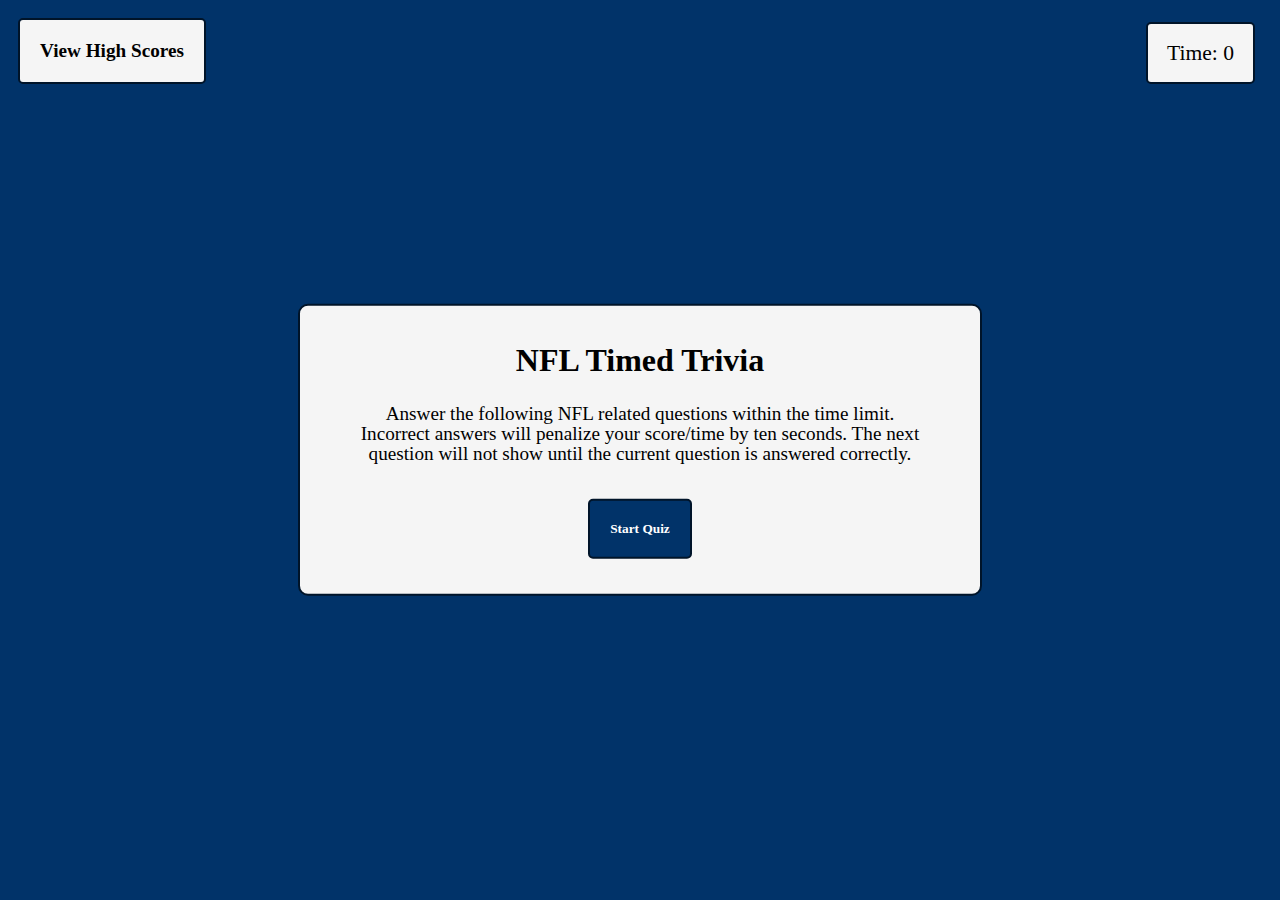
<file: index.html>
<!DOCTYPE html>
<html lang="en">

    <head>
        <meta charset="UTF-8">
        <meta name="viewport" content="width=device-width, initial-scale=1.0">
        <link rel="stylesheet" href="./assets/css/style.css">
        <title>NFL Timed Trivia</title>
    </head>

    <body>
        <header>
            <div>
                <a href="highscores.html"><button class="scores-header" id="view-high-scores">View High Scores</button></a>
            </div>
        
            <div class="timer">
                <p>Time: 
                    <span id="timer">0</span>
                </p>
            </div>
        </header>
        
        <main class="quiz">
            <div id="quiz-start">
                <div class="landing" id="start-screen">
                    <h1>NFL Timed Trivia</h1>
                    <p>Answer the following NFL related questions within the time limit. 
                        Incorrect answers will penalize your score/time by ten seconds. 
                        The next question will not show until the current question is answered correctly. </p>
                    <button id="start">Start Quiz</button>
                </div>
            </div>

            <div class="hide" id="questions">
                <h2 id="question-words"></h2>
                <div class="options" id="options"></div>
            </div>

            <div class="hide" id="quiz-end">
                <h2>End of Trivia!</h2>
                <p>Your final score is: <span id="score-final"></span></p>
                <p>Please enter your name: <input type="text" id="name" max="3" />
                    <button id="submit-score">Submit</button>
                </p>
            </div>

            <div id="feedback" class="feedback hide"></div>
        </main>
        <script src="./assets/js/script.js"></script>
    </body>
</html>
</file>
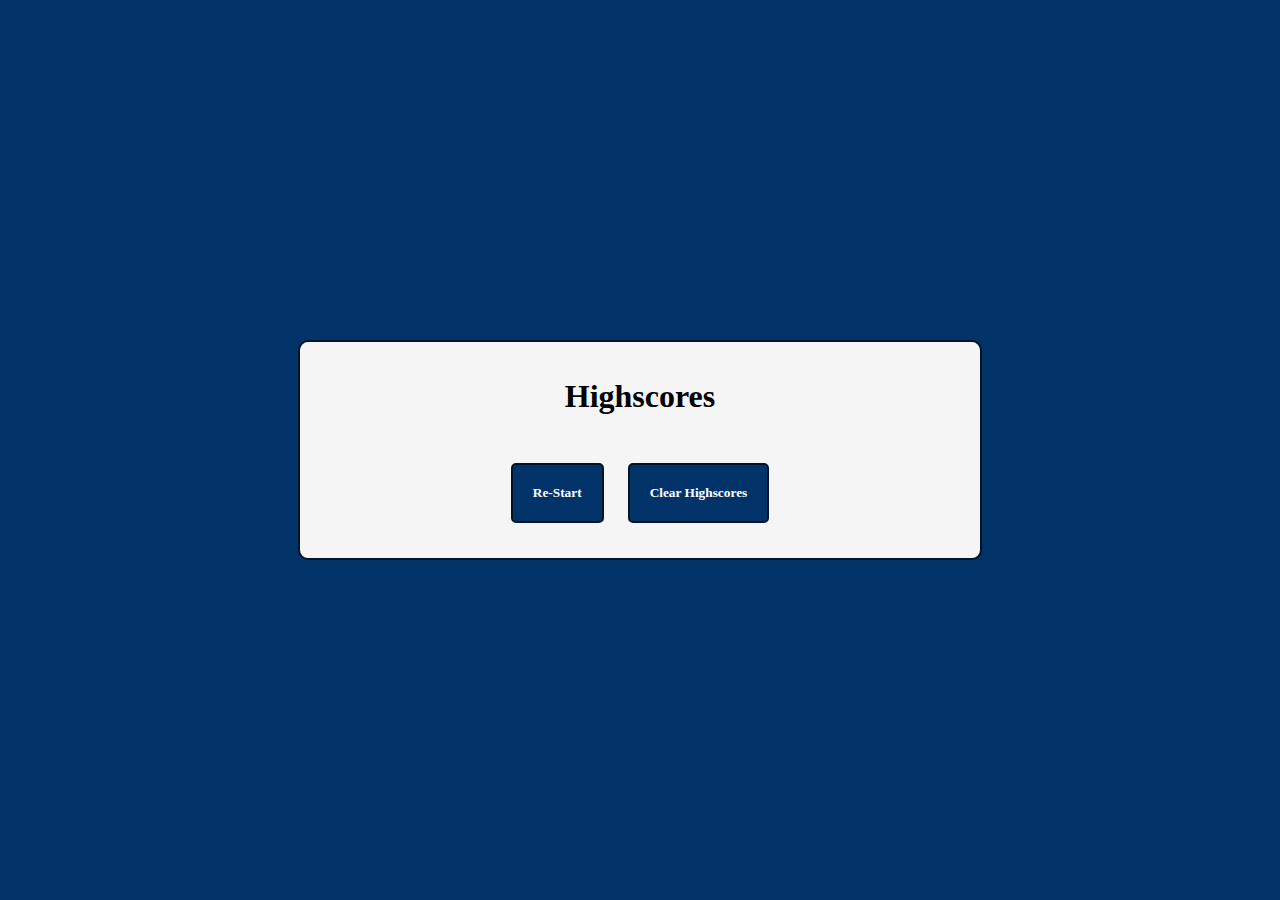
<file: highscores.html>
<!DOCTYPE html>
<html lang="en">

    <head>
        <meta charset="UTF-8">
        <meta name="viewport" content="width=device-width, initial-scale=1.0">
        <link rel="stylesheet" href="./assets/css/style.css">
        <title>Developer Timed Trivia - High Scores</title>
    </head>

    <body>
        <div class="scores">
            <h1>Highscores</h1>
            <ol id="highscores"></ol>

            <a href="index.html"><button>Re-Start</button></a>
            <button id="clear">Clear Highscores</button>
        </div>
        <script src="./assets/js/highscores.js"></script>
    </body>
</html>
</file>
<file: assets/css/style.css>
* {
    font-family: Georgia, Times, "Times New Roman", serif;
}

body {
    background-color: #013369;
}

.quiz, .scores {
    padding-top: 15px;
    padding-bottom: 25px;
    position: absolute;
    top: 50%;
    left: 50%;
    transform: translate(-50%,-50%);
    transition: all 0.2s ease;
    width: 50%;
    background-color: whitesmoke;
    border-radius: 10px;
    border: 2px solid #001429;
    text-align: center;
    padding-left: 20px;
    padding-right: 20px;
}

h1 {
    color: black;
    text-align: center;
}

p {
    margin: 25px 30px;
    color: black;
    line-height: 20px;
    font-size: larger;
    text-align: center;
}

.landing {
    text-align: center;
}

.scoresHeader {
    position: absolute;
    top: 25px;
    left: 25px;
    font-size: large;
}

.timer {
    position: absolute;
    top: 22px;
    right: 25px;
    font-size: large;
    background-color: whitesmoke;
    border-radius: 5px;
    padding: 9px;
    border: 2px solid #001429;
}

.timer p {
    margin: 10px 10px;
}

button {
    margin: 10px;
    font-weight: 700;
    cursor: pointer;
    color: #fff;
    background-color: #013369;
    border-radius: 5px;
    border: 2px solid #001429;
    padding: 20px;
}

a button {
    background-color: whitesmoke;
    font-weight: 700;
    color: black;
    font-size: larger;
}

a button:hover {
    background-color: #001429;
    color: whitesmoke;
    border: 2px solid black;
}

button:hover {
    background-color: #001429;
}

.options button {
    display: flexbox;
    justify-content: center;
    width: 80%;
    text-align: center;
    margin-bottom: -1px;
}

.scores a button {
    font-size: 13.3333px;
    font-weight: 700;
    color: #fff;
    background-color: #013369;
    border-radius: 5px;
    border: 2px solid #001429;
    padding: 20px;
}

#submit-score {
    padding: 14px;
}

input[type="text"] {
    font-size: 100%;
}

.hide {
    display: none;
}

.feedback {
    font-style: bold;
    font-size: 120%;
    margin-top: 20px;
    padding-top: 15px;
    color: #fff;
    border-top: 2px solid #001429;
}

ol {
    max-height: 600px;
    overflow: auto;
}

#highscores {
    margin-left: -40px;
}

li {
    padding: 5px;
    list-style: decimal inside none;
}

li:nth-child(odd) {
    background-color: #001429;
    color: white;
}
</file>
